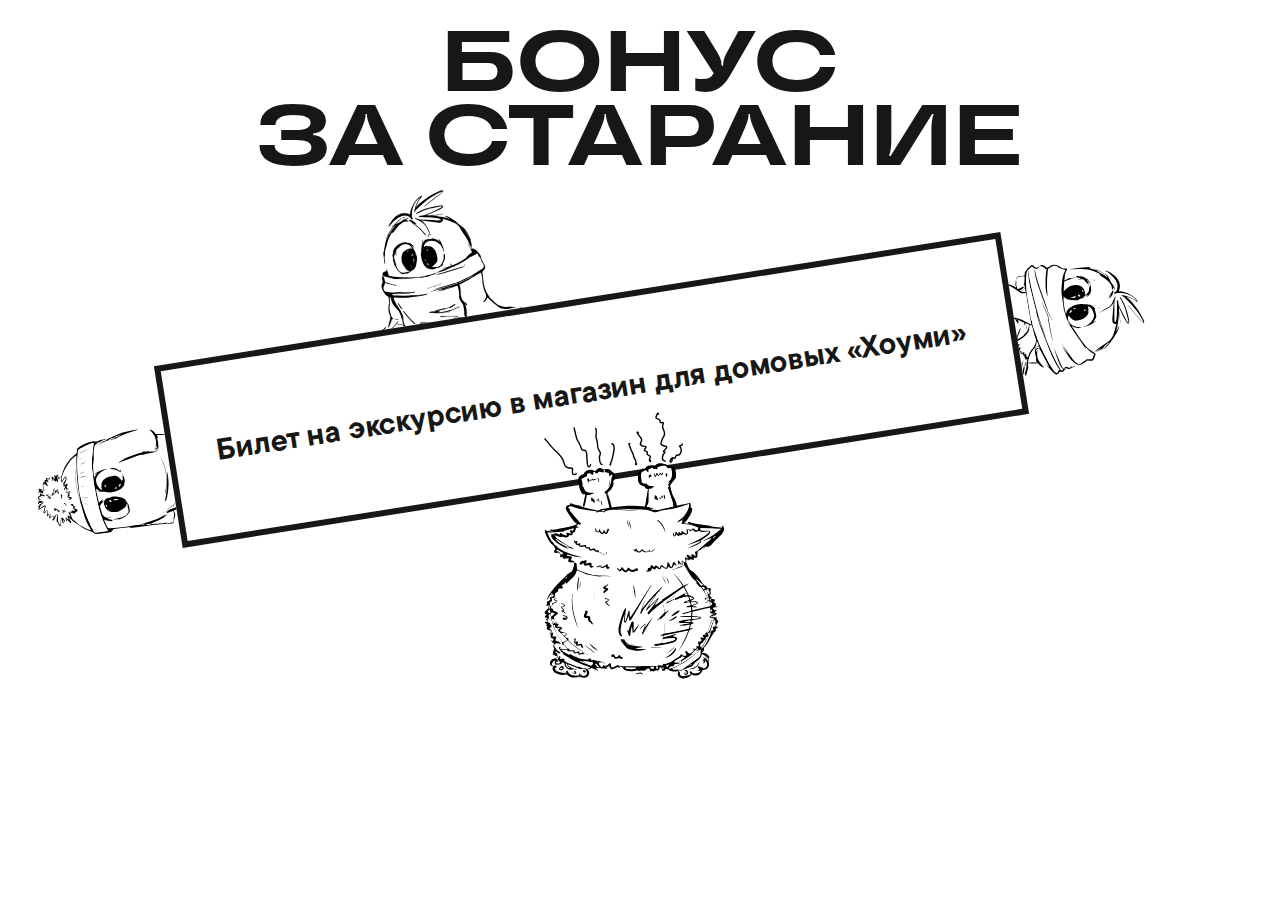
<file: bonus.html>
<!DOCTYPE html>
<html lang="en" dir="ltr">

<head>
    <meta charset="utf-8">
    <meta name="viewport" content="width=device-width, initial-scale=1">
    <title>homey|hideandseek</title>
    <link rel="stylesheet" href="./style.css">
    <link rel="icon" href="./images/favicon.ico" type="image/x-icon">
</head>

<body>
    <div class="orientationlandscape">
        <div class="title">
            <h1 class="main-title">Бонус <br> за старание</h1>
        </div>


        <div class="bonusbutton">
            <a target="_blank" href="https://youtu.be/Qc-Yo-iZKAE"
                class="bbutton">Билет на экскурсию в магазин для домовых «Хоуми»</a>
        </div>
        <img class="domov1" src="./images/domov1.svg" alt="">
        <img class="domov2" src="./images/domov2.svg" alt="">
        <img class="domov3" src="./images/domov3.svg" alt="">
        <img class="cat" src="./images/catfalls.svg" alt="">
    </div>


    <div class="orientationportrait">
        <img class="turn" src="./images/turn_arrows.svg" alt="">
    </div>
</body>
</file>
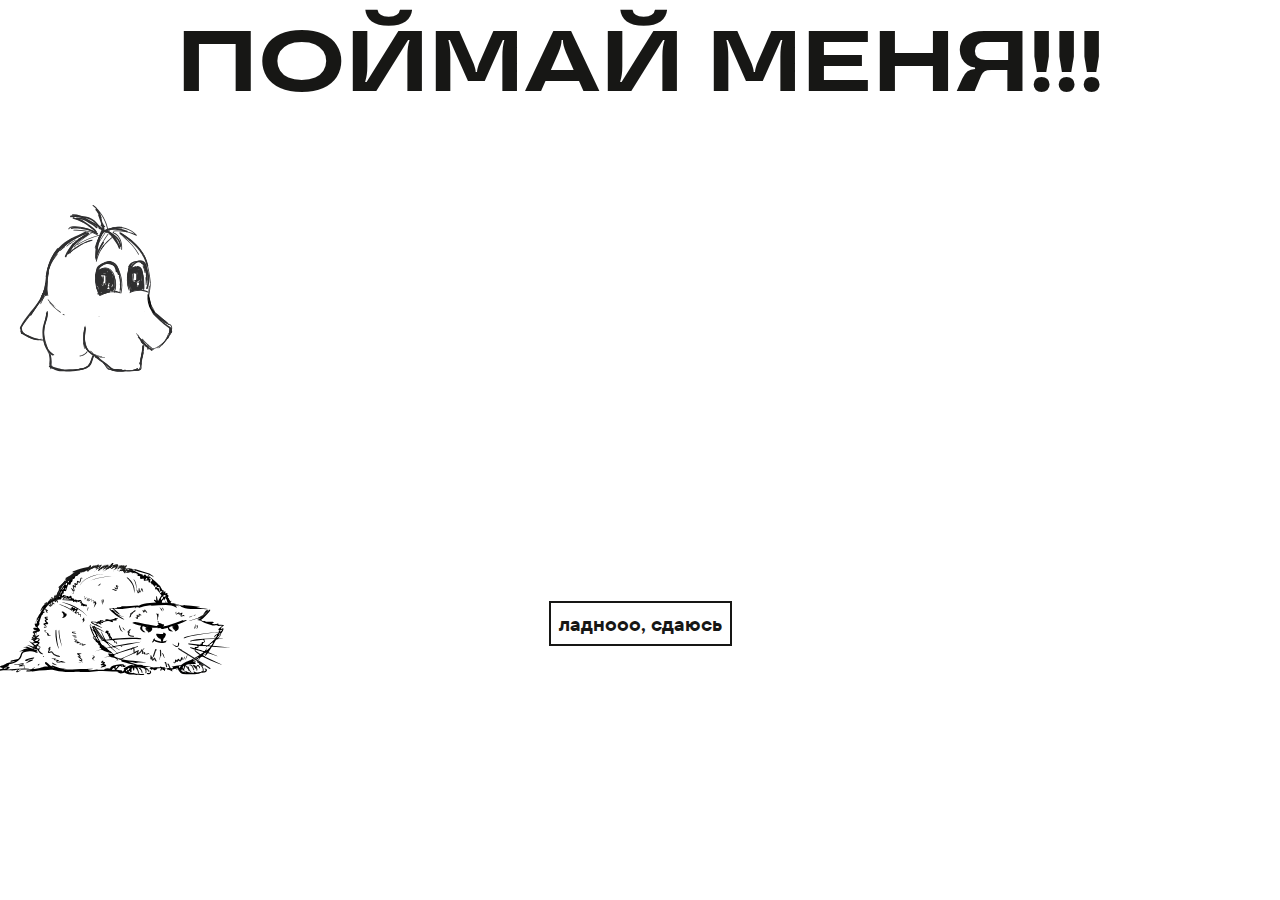
<file: catchmelevel.html>
<!DOCTYPE html>
<html lang="en" dir="ltr">

<head>
  <meta charset="utf-8">
  <meta name="viewport" content="width=device-width, initial-scale=1">
  <title>homey|hideandseek</title>
  <link rel="stylesheet" href="./style.css">
  <link rel="icon" href="./images/favicon.ico" type="image/x-icon">

</head>

<body>

  <div class="orientationlandscape">
    <div class="title">
      <h1 class="main-title">Поймай меня!!!</h1>
    </div>

    <div class="catchmebutton">
      <a href="./secondlevel.html" class="button">ладнооо, сдаюсь</a>
    </div>

    <img class="domov5" src="./images/domov5.svg" alt="">
    <img class="catcatch" src="./images/catcatch.svg" alt="">
  </div>

  <div class="orientationportrait">
    <img class="turn" src="./images/turn_arrows.svg" alt="">
  </div>

  <script src="https://ajax.googleapis.com/ajax/libs/jquery/2.1.1/jquery.min.js"></script>
  <script src="./js/catchme.js"></script>

</body>
</file>
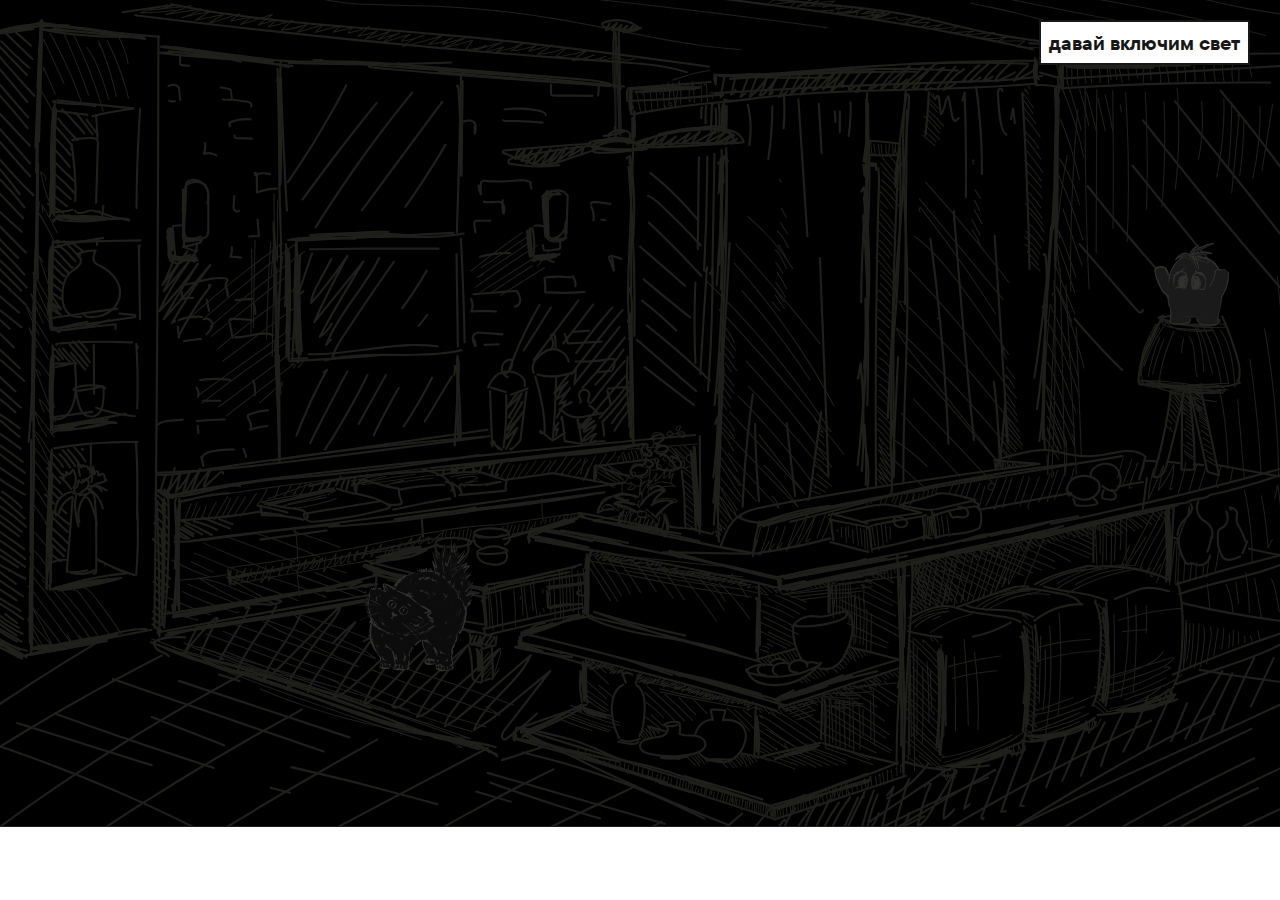
<file: darklevel.html>
<!DOCTYPE html>
<html lang="en" dir="ltr">

<head>
  <meta charset="utf-8">
  <meta name="viewport" content="width=device-width, initial-scale=1">
  <title>homey|hideandseek</title>
  <link rel="stylesheet" href="./style.css">
  <link rel="icon" href="./images/favicon.ico" type="image/x-icon">
  <script src="https://ajax.googleapis.com/ajax/libs/jquery/3.6.3/jquery.min.js"></script>
  <script src="./js/darklevel.js"></script>
</head>

<body>
  <div class="orientationlandscape">
    <img class="darklevelimg" src="./images/darklevel.svg" alt="">
    <img class="domov4" src="./images/domov4.svg" alt="">
    <img class="scaredcat" src="./images/scaredcat.svg" alt="">

    <div class="darkbotton">
      <a href="./firstlevel.html" class="botton">давай включим свет</a>
    </div>

    <section class="modal modal-login none">
      <h1 class="popup-title">УИИИ<br>ЕЕЕЕ<br>ТЫ КРУТ!</h1>
      <img class="popup-domov" src="./images/popup-domov.svg" alt="">
      <img class="modal-close" src="./images/close.svg" alt="">
    </section>

    <section class="modal2 modal-login none">
      <h1 class="popup-title">О НЕТ,<br>ЭТO<br>КОТЕЙКА</h1>
      <img class="popup-cat" src="./images/cat.svg" alt="">
      <img class="modal-close" src="./images/close.svg" alt="">
    </section>
  </div>



  <div class="orientationportrait">
    <img class="turn" src="./images/turn_arrows.svg" alt="">
  </div>

</body>
</file>
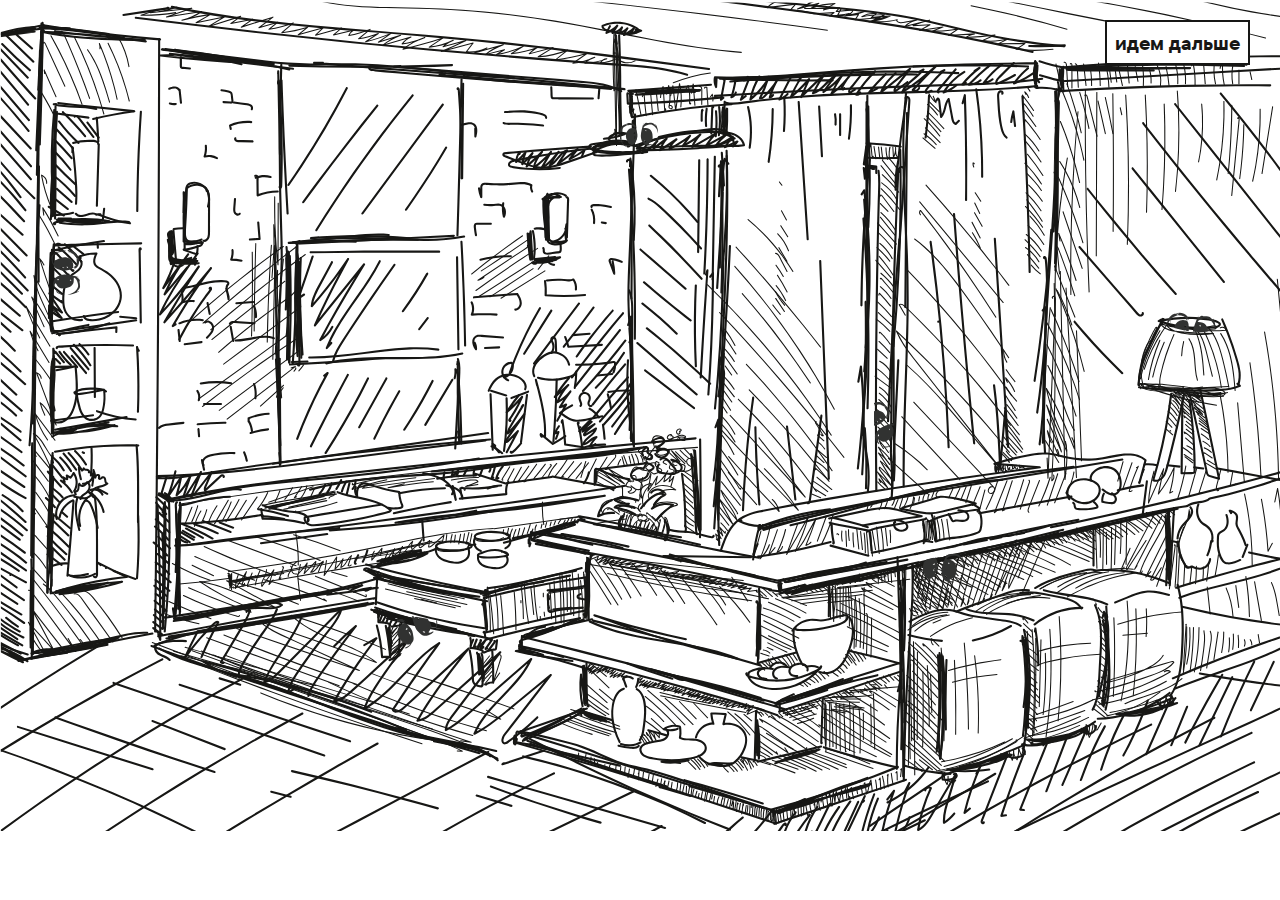
<file: firstlevel.html>
<!DOCTYPE html>
<html lang="en" dir="ltr">

<head>
  <meta charset="utf-8">
  <meta name="viewport" content="width=device-width, initial-scale=1">
  <title>homey|hideandseek</title>
  <link rel="stylesheet" href="./style.css">
  <link rel="icon" href="./images/favicon.ico" type="image/x-icon">
  <script src="https://ajax.googleapis.com/ajax/libs/jquery/3.6.3/jquery.min.js"></script>
  <script src="./js/firstlevel.js"></script>

</head>

<body>

  <div class="orientationlandscape">

    <div class="firstbutton">
      <a href="./secondlevel.html" class="button">идем дальше</a>
    </div>

    <img class="firstLevel" src="./images/firstlevel.svg" alt="">

    <img class="eye1" src="./images/eye1.svg" alt="">
    <img class="eye2" src="./images/eye2.svg" alt="">
    <img class="eye3" src="./images/eye3.svg" alt="">
    <img class="eye4" src="./images/eye4.svg" alt="">

    <a href="./darklevel.html" class="e6">
      <img class="eye5" src="./images/eye5.svg" alt="">
    </a>
    
    <img class="eye6" src="./images/eye6.svg" alt="">
    <!-- popup -->
    <section class="modal modal-login none">
      <h1 class="popup-title">УИИИ<br>ЕЕЕЕ<br>ТЫ КРУТ!</h1>
      <img class="popup-domov" src="./images/popup-domov.svg" alt="">
      <img class="modal-close" src="./images/close.svg" alt="">
    </section>

    <section class="modal2 modal-login none">
      <h1 class="popup-title">О НЕТ,<br>ЭТO<br>КОТЕЙКА</h1>
      <img class="popup-cat" src="./images/cat.svg" alt="">
      <img class="modal-close" src="./images/close.svg" alt="">
    </section>

  </div>

  <div class="orientationportrait">
    <img class="turn" src="./images/turn_arrows.svg" alt="">
  </div>

</body>

</html>
</file>
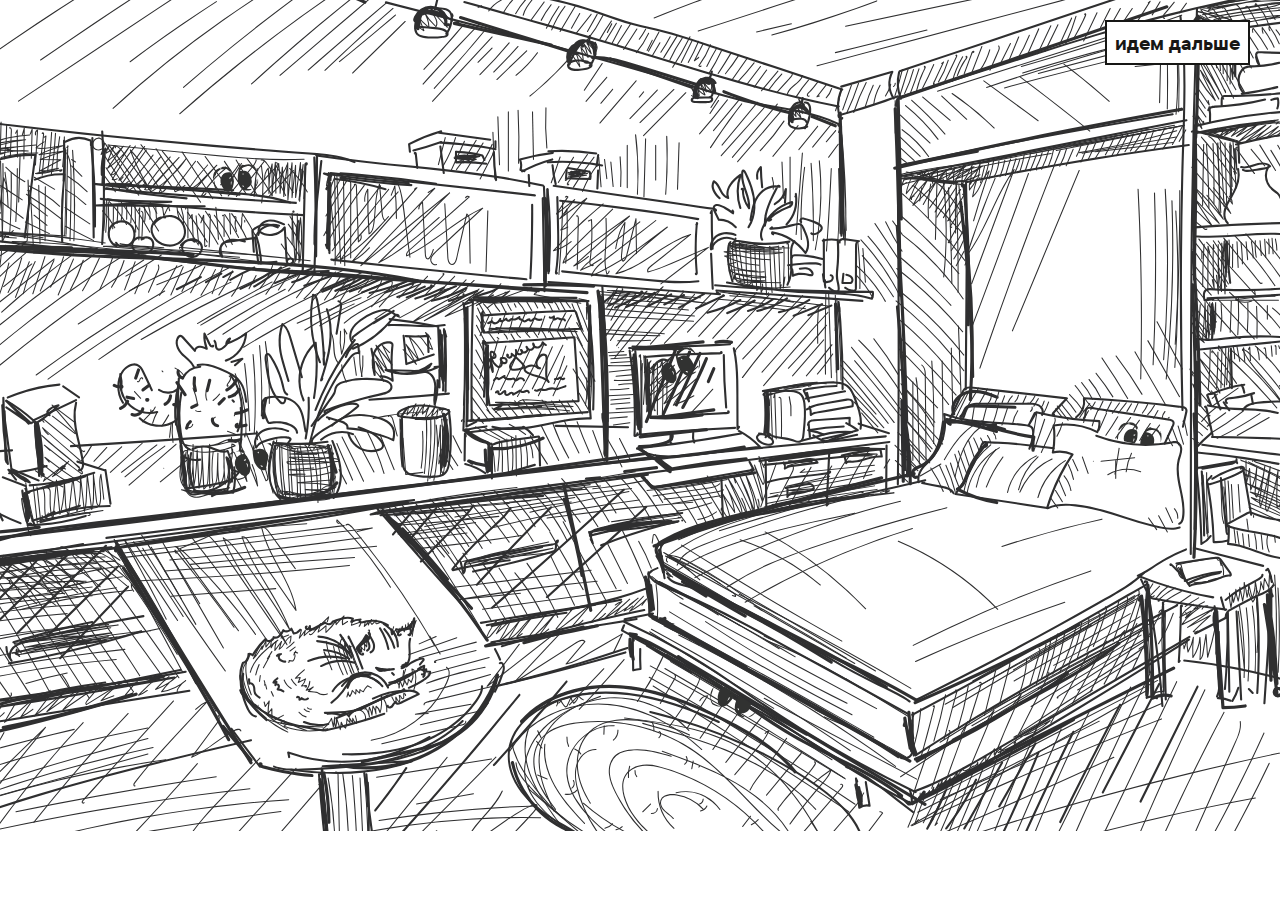
<file: secondlevel.html>
<!DOCTYPE html>
<html lang="en" dir="ltr">

<head>
  <meta charset="utf-8">
  <meta name="viewport" content="width=device-width, initial-scale=1">
  <title>homey|hideandseek</title>
  <link rel="stylesheet" href="./style.css">
  <link rel="icon" href="./images/favicon.ico" type="image/x-icon">
  <script src="https://ajax.googleapis.com/ajax/libs/jquery/3.6.3/jquery.min.js"></script>
  <script src="./js/secondlevel.js"></script>
</head>

<body>
  <div class="orientationlandscape">
    <div class="secondbutton">
      <a href="./bonus.html" class="button">идем дальше</a>
    </div>

    <img class="secondlevel" src="./images/secondlevel.svg" alt="">

    <div class="eyes">
      <a href="./catchmelevel.html" class="e7">
        <img class="eye7" src="./images/eye7.svg" alt="">
      </a>
      <img class="eye8" src="./images/eye8.svg" alt="">
      <img class="eye9" src="./images/eye9.svg" alt="">
      <img class="eye10" src="./images/eye10.svg" alt="">
      <img class="eye11" src="./images/eye11.svg" alt="">
    </div>
    <!-- popup -->
    <section class="modal modal-login none">
      <h1 class="popup-title">УИИИ<br>ЕЕЕЕ<br>ТЫ КРУТ!</h1>
      <img class="popup-domov" src="./images/popup-domov.svg" alt="">
      <img class="modal-close" src="./images/close.svg" alt="">
    </section>

    <section class="modal2 modal-login none">
      <h1 class="popup-title">О НЕТ,<br>ЭТO<br>КОТЕЙКА</h1>
      <img class="popup-cat" src="./images/cat.svg" alt="">
      <img class="modal-close" src="./images/close.svg" alt="">
    </section>
  </div>

  <div class="orientationportrait">
    <img class="turn" src="./images/turn_arrows.svg" alt="">
  </div>

</body>

</html>
</file>
<file: style.css>
@import "./stylesheet/firstlevelstyle.css";
@import "./stylesheet/secondlevelstyle.css";
@import "./stylesheet/bonusstyle.css";
@import "./stylesheet/darkstyle.css";
@import "./stylesheet/catchmestyle.css";
/* адаптив */
@import "./responsive/responsivepopup.css";
@import "./responsive/1023-1299.css";
@import "./responsive/1300-1440.css";
@import "./responsive/768-1022.css";
@import "./responsive/orientation.css";



@font-face {
  font-family: "TTTravelsNextEducationalBold";
  src: url("./font/TTTravelsNextEducationalBold.ttf");
}

@font-face {
  font-family: "TTCommonsProEducationalBold";
  src: url("./font/TTCommonsProEducationalBold.ttf");
}
</file>
